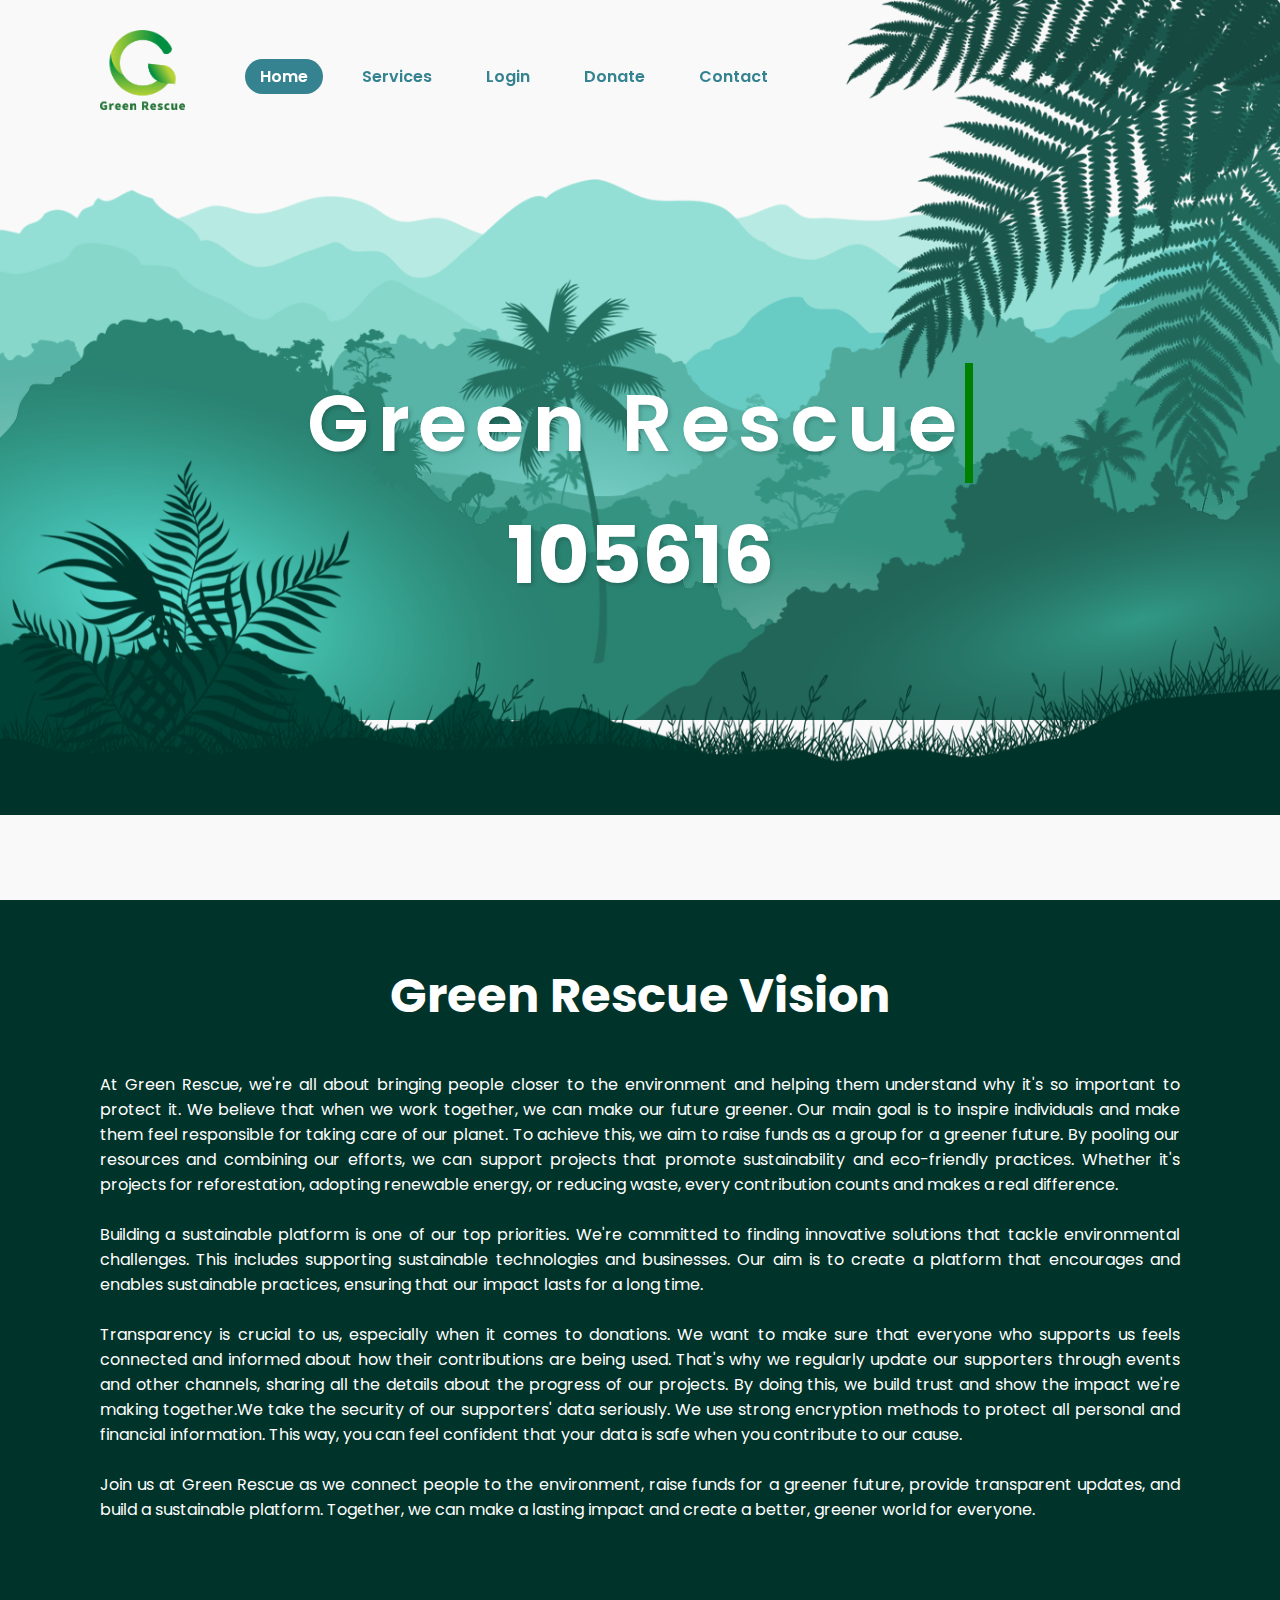
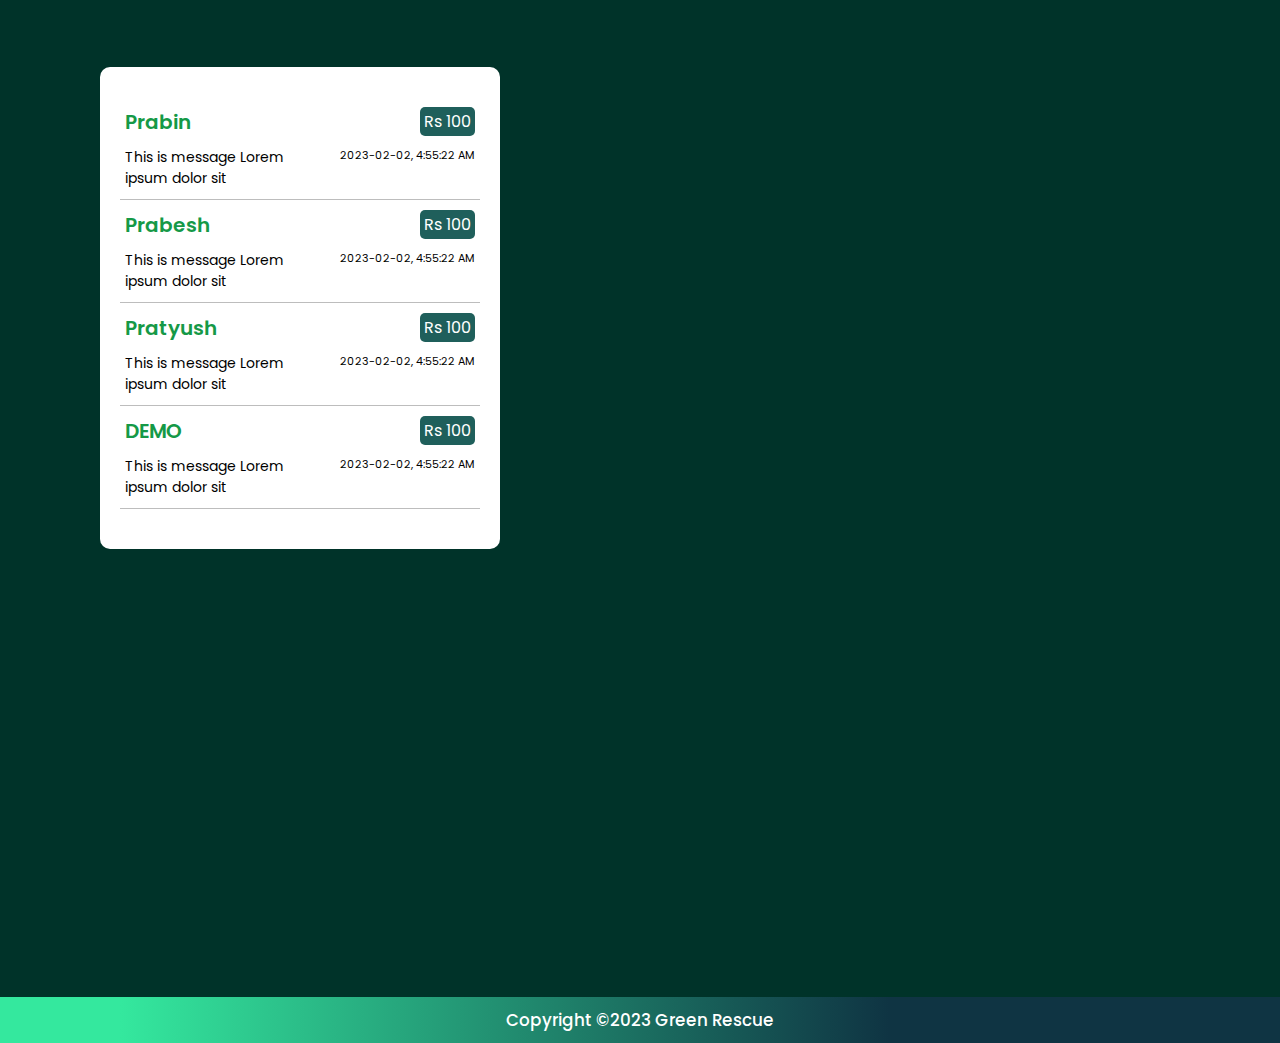
<file: index.html>
<!DOCTYPE html>
<html lang="en">
  <head>
    <meta charset="UTF-8" />
    <meta http-equiv="X-UA-Compatible" content="IE=edge" />
    <meta name="viewport" content="width=device-width, initial-scale=1.0" />
    <title>Green Rescue</title>
    <link rel="stylesheet" href="style.css" />
    <style>
      .typewriter h1 {
        color: #fff;
        font-size: 80px;
        font-weight: 600;
        font-family: poppins;
        overflow: hidden;
        /* Ensures the content is not revealed until the animation */
        border-right: 0.1em solid green;
        /* The typwriter cursor */
        white-space: nowrap;
        /* Keeps the content on a single line */
        margin: 0 auto;
        /* Gives that scrolling effect as the typing happens */
        letter-spacing: 0.1em;
        margin-top: 10%;
        /* Adjust as needed */
        animation: typing 1.5s steps(12, end),
          blink-caret 0.7s step-end infinite;
      }

      /* The typing effect */
      @keyframes typing {
        from {
          width: 0;
        }

        to {
          width: 100%;
        }
      }

      /* The typewriter cursor effect */
      @keyframes blink-caret {
        from,
        to {
          border-color: transparent;
        }

        50% {
          /* border-color: green */
        }
      }
      .container {
        /* margin-top: 10%; */
        /* margin-left: 40%; */
        padding: 60px 100px;
        width: 100%;
        background: #003329;
      }
      .box {
        width: 400px;
        height: max-content;
        border-radius: 10px;
        background: #fff;
        padding: 30px 20px;
      }
      .user {
        border-bottom: 1px solid rgba(128, 128, 128, 0.52);
        margin-bottom: 10px;
      }

      .row {
        display: flex;
        justify-content: space-between;
        margin: 10px 5px;
      }

      .row2 {
        display: flex;
        justify-content: space-between;
        margin: 10px 5px;
      }
      .name {
        color: #159947;
        font-size: 20px;
        font-weight: 600;
      }
      .message {
        font-size: 14px;
        max-width: 200px;
      }
      .amt {
        background: #1f5f5b;
        color: white;
        padding: 2px 4px;
        border-radius: 5px;
        text-align: center;
        justify-content: center;
      }
      .date {
        font-size: 11px;
      }
    </style>
  </head>

  <body>
    <header>
      <h2 class="logo"><img src="img/logo.png" alt="" height="80px" /></h2>
      <nav class="navigation">
        <a href="index.html" class="active">Home</a>
        <a href="#">Services</a>
        <a href="login.php">Login</a>
        <a href="payment.html">Donate</a>
        <a href="contact.html">Contact</a>
      </nav>
    </header>

    <section class="parallax">
      <img src="img/hill1.png" id="hill1" />
      <img src="img/hill2.png" id="hill2" />
      <img src="img/hill3.png" id="hill3" />
      <img src="img/hill4.png" id="hill4" />
      <img src="img/hill5.png" id="hill5" />
      <img src="img/tree.png" id="tree" />
      <!-- <h2 id="text">Green Rescue <br /></h2> -->
      <h2 id="text">
        <div class="typewriter">
          <h1>Green Rescue</h1>
          <br />
        </div>
      </h2>

      <h3 data-target="131200" class="count" id="nbr">0</h3>
      <img src="img/leaf.png" id="leaf" />
      <img src="img/plant.png" id="plant" />
    </section>

    <section class="describe">
      <h2>Green Rescue Vision</h2>
      <p>
        At Green Rescue, we're all about bringing people closer to the
        environment and helping them understand why it's so important to protect
        it. We believe that when we work together, we can make our future
        greener. Our main goal is to inspire individuals and make them feel
        responsible for taking care of our planet. To achieve this, we aim to
        raise funds as a group for a greener future. By pooling our resources
        and combining our efforts, we can support projects that promote
        sustainability and eco-friendly practices. Whether it's projects for
        reforestation, adopting renewable energy, or reducing waste, every
        contribution counts and makes a real difference. <br /><br />

        Building a sustainable platform is one of our top priorities. We're
        committed to finding innovative solutions that tackle environmental
        challenges. This includes supporting sustainable technologies and
        businesses. Our aim is to create a platform that encourages and enables
        sustainable practices, ensuring that our impact lasts for a long time.
        <br /><br />

        Transparency is crucial to us, especially when it comes to donations. We
        want to make sure that everyone who supports us feels connected and
        informed about how their contributions are being used. That's why we
        regularly update our supporters through events and other channels,
        sharing all the details about the progress of our projects. By doing
        this, we build trust and show the impact we're making together.We take
        the security of our supporters' data seriously. We use strong encryption
        methods to protect all personal and financial information. This way, you
        can feel confident that your data is safe when you contribute to our
        cause. <br /><br />

        Join us at Green Rescue as we connect people to the environment, raise
        funds for a greener future, provide transparent updates, and build a
        sustainable platform. Together, we can make a lasting impact and create
        a better, greener world for everyone. <br /><br />
      </p>
    </section>
    <div class="container">
      <div class="box">
        <div class="user">
          <div class="row">
            <div class="name">Prabin</div>
            <div class="amount"><div class="amt">Rs 100</div></div>
          </div>
          <div class="row2">
            <div class="message">This is message Lorem ipsum dolor sit</div>
            <div class="date">2023-02-02, 4:55:22 AM</div>
          </div>
        </div>
        <div class="user">
          <div class="row">
            <div class="name">Prabesh</div>
            <div class="amount"><div class="amt">Rs 100</div></div>
          </div>
          <div class="row2">
            <div class="message">This is message Lorem ipsum dolor sit</div>
            <div class="date">2023-02-02, 4:55:22 AM</div>
          </div>
        </div>
        <div class="user">
          <div class="row">
            <div class="name">Pratyush</div>
            <div class="amount"><div class="amt">Rs 100</div></div>
          </div>
          <div class="row2">
            <div class="message">This is message Lorem ipsum dolor sit</div>
            <div class="date">2023-02-02, 4:55:22 AM</div>
          </div>
        </div>

        <div class="user">
          <div class="row">
            <div class="name">DEMO</div>
            <div class="amount"><div class="amt">Rs 100</div></div>
          </div>
          <div class="row2">
            <div class="message">This is message Lorem ipsum dolor sit</div>
            <div class="date">2023-02-02, 4:55:22 AM</div>
          </div>
        </div>
      </div>
    </div>

    <footer>
      <p>Copyright &copy;2023 Green Rescue</p>
    </footer>

    <script src="script.js"></script>
    <script>
      const counters = document.querySelectorAll(".count");
      const speed = 200;

      counters.forEach((counter) => {
        const updateCount = () => {
          const target = parseInt(+counter.getAttribute("data-target"));
          const count = parseInt(+counter.innerText);
          const increment = Math.trunc(target / speed);
          console.log(increment);

          if (count < target) {
            counter.innerText = count + increment;
            setTimeout(updateCount, 1);
          } else {
            count.innerText = target;
          }
        };
        updateCount();
      });
      window.addEventListener("scroll", () => {
        let value = window.scrollY;
        nbr.style.marginTop = value * 1.5 + "px";
      });
    </script>
  </body>
</html>
</file>
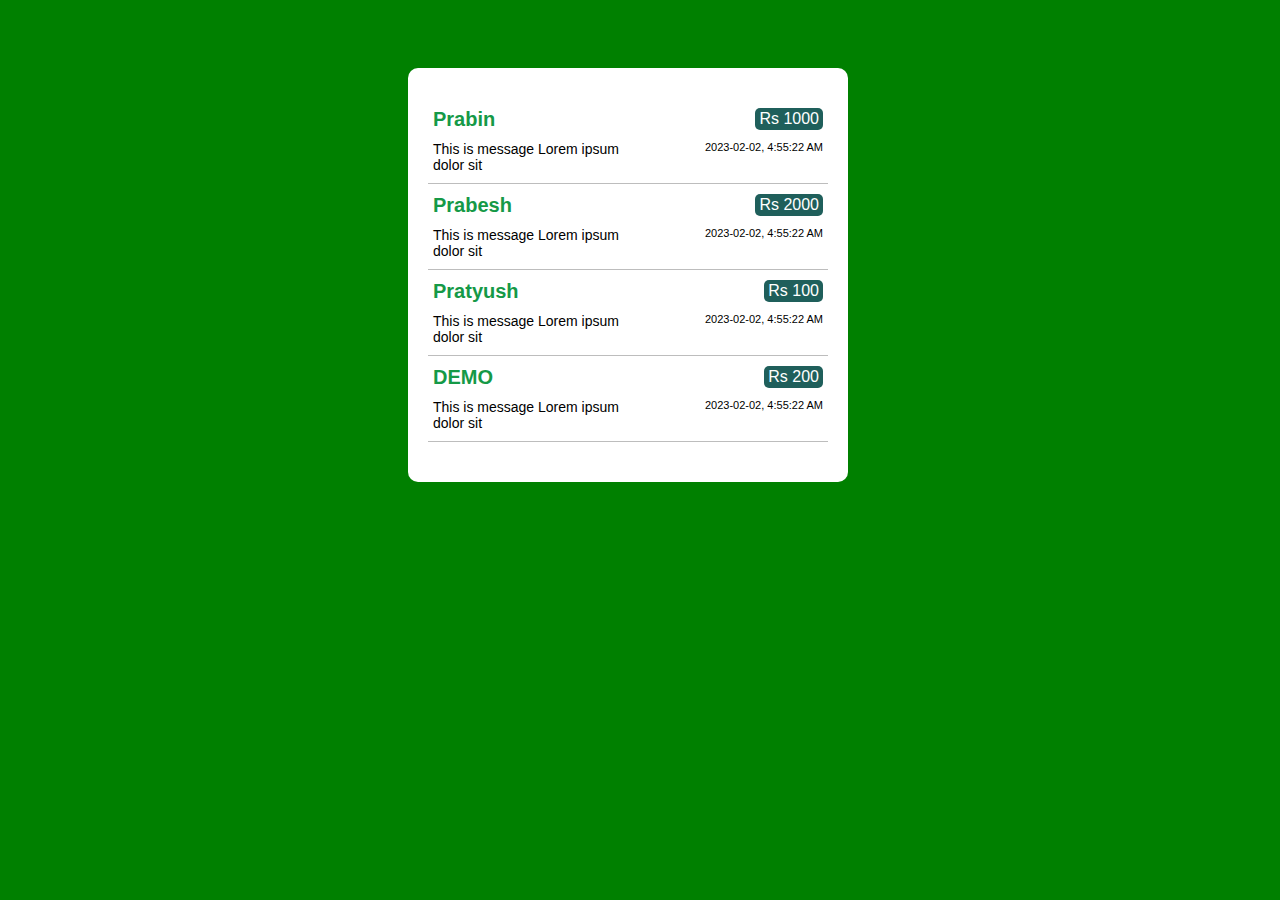
<file: donator.html>
<!DOCTYPE html>
<html lang="en">
  <head>
    <meta charset="UTF-8" />
    <meta name="viewport" content="width=device-width, initial-scale=1.0" />
    <title>donation</title>
    <style>
      body {
        background: green;
        font-family: "Poppins", sans-serif;
      }
      .container {
        /* margin-top: 10%; */
        /* margin-left: 40%; */
        padding: 60px 400px;
        width: 100%;
      }
      .box {
        width: 400px;
        height: max-content;
        border-radius: 10px;
        background: #fff;
        padding: 30px 20px;
      }
      .user {
        border-bottom: 1px solid rgba(128, 128, 128, 0.52);
        margin-bottom: 10px;
      }

      .row {
        display: flex;
        justify-content: space-between;
        margin: 10px 5px;
      }

      .row2 {
        display: flex;
        justify-content: space-between;
        margin: 10px 5px;
      }
      .name {
        color: #159947;
        font-size: 20px;
        font-weight: 600;
      }
      .message {
        font-size: 14px;
        max-width: 200px;
      }
      .amt {
        background: #1f5f5b;
        color: white;
        padding: 2px 4px;
        border-radius: 5px;
        text-align: center;
        justify-content: center;
      }
      .date {
        font-size: 11px;
      }
    </style>
  </head>
  <body>
    <div class="container">
      <div class="box">
        <div class="user">
          <div class="row">
            <div class="name">Prabin</div>
            <div class="amount"><div class="amt">Rs 1000</div></div>
          </div>
          <div class="row2">
            <div class="message">This is message Lorem ipsum dolor sit</div>
            <div class="date">2023-02-02, 4:55:22 AM</div>
          </div>
        </div>
        <div class="user">
          <div class="row">
            <div class="name">Prabesh</div>
            <div class="amount"><div class="amt">Rs 2000</div></div>
          </div>
          <div class="row2">
            <div class="message">This is message Lorem ipsum dolor sit</div>
            <div class="date">2023-02-02, 4:55:22 AM</div>
          </div>
        </div>
        <div class="user">
          <div class="row">
            <div class="name">Pratyush</div>
            <div class="amount"><div class="amt">Rs 100</div></div>
          </div>
          <div class="row2">
            <div class="message">This is message Lorem ipsum dolor sit</div>
            <div class="date">2023-02-02, 4:55:22 AM</div>
          </div>
        </div>
        <div class="user">
          <div class="row">
            <div class="name">DEMO</div>
            <div class="amount"><div class="amt">Rs 200</div></div>
          </div>
          <div class="row2">
            <div class="message">This is message Lorem ipsum dolor sit</div>
            <div class="date">2023-02-02, 4:55:22 AM</div>
          </div>
        </div>
      </div>
    </div>
  </body>
</html>
</file>
<file: style.css>
/* Poppins Font */
@import url("https://fonts.googleapis.com/css2?family=Poppins:wght@300;400;500;600;700;800;900&display=swap");

/* All Elements */
* {
  margin: 0;
  padding: 0;
  box-sizing: border-box;
  /*All changes will apply without increasing box size*/
  font-family: "Poppins", sans-serif;
}

/* Home page */

body {
  background-color: #f9f9f9;
  min-height: 100vh;
  overflow-x: hidden;
}

header {
  position: absolute;
  /* Act as if it don't belong to HTML */
  top: 0;
  left: 0;
  width: 100%;
  padding: 30px 100px;
  display: flex;
  justify-content: flex-start;
  align-items: center;
  z-index: 100;
  /* For overlapping. Higher will be shown at front */
}

.logo {
  font-size: 2em;
  color: #358391;
  pointer-events: none;
  margin-right: 50px;
}

.navigation a {
  color: #358391;
  padding: 6px 15px;
  margin: 0px 10px;
  text-decoration: none;
  font-weight: 600;
  border-radius: 20px;
}

.navigation a:hover,
.navigation a.active {
  color: #ffffff;
  background-color: #358391;
}

.parallax {
  position: relative;
  /*Change direction from it's current position; top, right, bottom and left  */
  display: flex;
  justify-content: center;
  align-items: center;
  height: 100vh;
  overflow: hidden;
}

#text {
  position: absolute;
  font-size: 5em;
  color: #fff;
  text-shadow: 2px 2px 4px rgba(0, 0, 0, 0.2);
  z-index: 1;
}
#nbr {
  position: absolute;
  top: 55%;
  font-size: 5em;
  color: #fff;
  text-shadow: 2px 2px 4px rgba(0, 0, 0, 0.2);
  z-index: 1;
}

#plant {
  position: relative;
  z-index: 0;
}

.parallax img {
  position: absolute;
  top: 0;
  left: 0;
  width: 100%;
  pointer-events: none;
}

.describe {
  position: relative;
  background: #003329;
  padding: 60px 100px;
}

.describe h2 {
  font-size: 3em;
  color: #fff;
  text-align: center;
  margin-bottom: 40px;
}

.describe p {
  font-size: 1em;
  color: #fff;
  text-align: justify;
}

/* Login page CSS */

.wave {
  position: fixed;
  bottom: 0;
  left: 0;
  z-index: -1;
  height: 100%;
}

.container {
  /* Sets the width of the container to 100% of the viewport width.  */
  width: 100vw;
  /* Sets the height of the container to 100% of the viewport height.  */
  height: 110vh;
  display: grid;
  /*  Sets the number and width of columns in the grid. Two columns of equal width. "1fr" means that each column should take up an equal amount of available space. */
  grid-template-columns: repeat(2, 1fr);
  grid-gap: 7rem;
  /* Spacing between the elements within the grid */
  padding: 0 2rem;
}

.img {
  display: flex;
  justify-content: flex-end;
  align-items: center;
}

.login-content {
  display: flex;
  align-items: center;
  text-align: center;
  justify-content: flex-start;
}

.img img {
  width: 500px;
  margin-top: 60px;
  pointer-events: none;
}

/* Leaf animation */

#newleaf {
  position: absolute;
  top: -9%;
  right: 0;
  animation: floatAnimation 5s infinite;
  width: 60%;
  pointer-events: none;
}

@keyframes floatAnimation {
  0% {
    transform: translate(0, 0);
  }

  50% {
    transform: translate(50px, 50px);
  }

  100% {
    transform: translate(0, 0);
  }
}

form {
  width: 360px;
}

.avatar {
  width: 110px;
}

/* Floating animation */

@keyframes float {
  0% {
    transform: translateY(0);
  }

  50% {
    transform: translateY(-10px);
  }

  100% {
    transform: translateY(0);
  }
}

.floating-img {
  animation: float 4s infinite;
}

.login-content h2 {
  text-transform: uppercase;
  color: #333;
  font-size: 2.5rem;
  margin: 15px 0px;
}

.input-div {
  position: relative;
  display: grid;
  grid-template-columns: 7% 93%;
  margin: 25px 0;
  padding: 5px 0;
  border-bottom: 2px solid #d9d9d9;
}

.input-div:after,
.input-div:before {
  content: "";
  position: absolute;
  bottom: -2px;
  width: 0;
  height: 2px;
  background-color: #32be8f;
  transition: 0.3s;
}

.input-div:after {
  right: 50%;
}

.input-div:before {
  left: 50%;
}

.input-div.focus > div > h5 {
  top: -5px;
  font-size: 15px;
}

.input-div.focus .i i {
  color: #32be8f;
}

.input-div.focus:after,
.input-div.focus:before {
  width: 50%;
}

.login-content .input-div.one {
  margin-top: 0;
}

.input-div.two {
  margin-bottom: 4px;
}

.i {
  display: flex;
  justify-content: center;
  align-items: center;
}

.i i {
  color: #d9d9d9;
  transition: 0.3s;
}

.input-div > div {
  position: relative;
  height: 45px;
}

.input-div > div h5 {
  position: absolute;
  left: 10px;
  top: 50%;
  transform: translateY(-50%);
  color: #999;
  font-size: 18px;
  transition: 0.3s;
}

.input {
  display: absolute;
  width: 100%;
  height: 100%;
  top: 0;
  left: 0;
  padding: 0.5rem 0.7rem;
  font-size: 1.2rem;
  border: none;
  /* Border outside is outline */
  outline: none;
  background: none;
  color: #555;
}

form > a {
  display: block;
  text-align: right;
  text-decoration: none;
  color: #999;
  font-size: 0.9rem;
  transition: 0.3s;
}
form > span > a {
  /* display: block; */
  text-align: right;
  text-decoration: none;
  color: #999;
  font-size: 0.9rem;
  transition: 0.3s;
}

form > a:hover {
  color: #358391;
}

form > span > a:hover {
  color: #358391;
}

.btn {
  display: block;
  width: 100%;
  height: 50px;
  border-radius: 25px;
  margin: 1rem 0;
  font-size: 1.2rem;
  outline: none;
  border: none;
  background-image: linear-gradient(to right, #32be8f, #38d39f, #32be8f);
  cursor: pointer;
  background-size: 200%;
  transition: 0.5s;
  color: #ffffff;
  text-transform: uppercase;
}

.btn:hover {
  background-position: right;
}

/* For Contact */

.contact_container {
  position: relative;
  min-height: 130vh;
  width: 100%;
  background-color: #fafafa;
  padding: 2rem;
  overflow: hidden;
  display: flex;
  justify-content: center;
  align-items: center;
}

.form-detail {
  width: 100%;
  max-width: 820px;
  background-color: #fff;
  overflow: hidden;
  border-radius: 10px;
  box-shadow: 0 0 20px 1px rgba(0, 0, 0, 0.1);
  z-index: 1000;
  display: grid;
  grid-template-columns: repeat(2, 1fr);
}

.contact-form {
  background-color: #1abc9c;
  position: relative;
}

.circle {
  border-radius: 50%;
  background: linear-gradient(135deg, transparent 20%, #149279);
  position: absolute;
}

.circle.one {
  height: 130px;
  width: 130px;
  top: 130px;
  right: -35px;
}

.circle.two {
  height: 80px;
  width: 80px;
  top: 10px;
  right: 30px;
}

.contact-form:before {
  content: "";
  position: absolute;
  width: 26px;
  height: 26px;
  background-color: #1abc9c;
  transform: rotate(45deg);
  top: 50px;
  left: -13px;
}

.form-fill {
  padding: 2.3rem 2.2rem;
  z-index: 10;
  overflow: hidden;
  position: relative;
}

.title {
  color: #fff;
  font-weight: 500;
  font-size: 1.5rem;
  line-height: 1;
  margin-bottom: 0.7rem;
}

.input-container {
  position: relative;
  margin: 1rem 0;
}

.contact_input {
  width: 100%;
  outline: none;
  border: 2px solid #fafafa;
  background: none;
  padding: 0.6rem 1.2rem;
  color: #fff;
  font-weight: 500;
  font-size: 0.95rem;
  letter-spacing: 0.5px;
  border-radius: 25px;
  transition: 0.3s;
}

textarea.contact_input {
  padding: 0.8rem 1.2rem;
  min-height: 150px;
  border-radius: 22px;
  resize: none;
  overflow-y: auto;
}

.input-container label {
  position: absolute;
  top: 50%;
  left: 15px;
  transform: translateY(-50%);
  padding: 0 0.4rem;
  color: #fafafa;
  font-size: 0.9rem;
  font-weight: 400;
  pointer-events: none;
  z-index: 1000;
  transition: 0.5s;
}

.input-container.textarea label {
  top: 1rem;
  transform: translateY(0);
}

.contact_btn {
  padding: 0.6rem 1.3rem;
  background-color: #fff;
  border: 2px solid #fafafa;
  font-size: 0.95rem;
  color: #1abc9c;
  line-height: 1;
  border-radius: 25px;
  outline: none;
  cursor: pointer;
  transition: 0.3s;
  margin: 0;
}

.contact_btn:hover {
  background-color: transparent;
  color: #fff;
}

.input-container span {
  position: absolute;
  top: 0;
  left: 25px;
  transform: translateY(-50%);
  font-size: 0.8rem;
  padding: 0 0.4rem;
  color: transparent;
  pointer-events: none;
  z-index: 500;
}

.input-container span:before,
.input-container span:after {
  content: "";
  position: absolute;
  width: 10%;
  opacity: 0;
  transition: 0.3s;
  height: 5px;
  background-color: #1abc9c;
  top: 50%;
  transform: translateY(-50%);
}

.input-container span:before {
  left: 50%;
}

.input-container span:after {
  right: 50%;
}

.input-container.focus label {
  top: 0;
  transform: translateY(-50%);
  left: 25px;
  font-size: 0.8rem;
}

.input-container.focus span:before,
.input-container.focus span:after {
  width: 50%;
  opacity: 1;
}

.icon {
  width: 26px;
  margin-right: 0.7rem;
}

.contact-info {
  padding: 2.3rem 2.2rem;
  position: relative;
}

.contact-info .title {
  color: #1abc9c;
}

.text {
  color: #333;
  margin: 1.5rem 0 2rem 0;
}

.information {
  display: flex;
  color: #555;
  margin: 0.7rem 0;
  align-items: center;
  font-size: 0.95rem;
}

.social-media {
  padding: 2rem 0 0 0;
}

.social-media p {
  color: #333;
}

.social-icons {
  display: flex;
  margin-top: 0.5rem;
}

.social-icons a {
  width: 35px;
  height: 35px;
  border-radius: 5px;
  background: linear-gradient(45deg, #1abc9c, #149279);
  color: #fff;
  text-align: center;
  line-height: 35px;
  margin-right: 0.5rem;
  transition: 0.3s;
}

.social-icons a:hover {
  transform: scale(1.05);
}

.contact-info:before {
  content: "";
  position: absolute;
  width: 110px;
  height: 100px;
  border: 22px solid #1abc9c;
  border-radius: 50%;
  bottom: -80px;
  right: 50px;
  opacity: 0.3;
}

.big-circle {
  position: absolute;
  width: 500px;
  height: 500px;
  border-radius: 50%;
  background: linear-gradient(to bottom, #1cd4af, #159b80);
  bottom: 50%;
  right: 50%;
  transform: translate(-40%, 38%);
}

.big-circle:after {
  content: "";
  position: absolute;
  width: 360px;
  height: 360px;
  background-color: #fafafa;
  border-radius: 50%;
  top: calc(50% - 180px);
  left: calc(50% - 180px);
}

.square {
  position: absolute;
  height: 400px;
  top: 50%;
  left: 50%;
  transform: translate(185%, 11%);
  opacity: 0.2;
}

footer {
  position: sticky;
  clear: both;
  top: 100%;
  background: linear-gradient(
    to right,
    rgb(52, 232, 158) 9.4%,
    rgb(15, 52, 67) 69.5%
  );
  color: #fff;
  padding: 10px;
  text-align: center;
  font-size: 1.05rem;
  font-weight: 500;
}

/* Media queries */

@media screen and (max-width: 1050px) {
  .container {
    grid-gap: 5rem;
  }
}

@media screen and (max-width: 1000px) {
  form {
    width: 290px;
  }

  .login-content h2 {
    font-size: 2.4rem;
    margin: 8px 0;
  }

  .img img {
    width: 400px;
  }
}

@media screen and (max-width: 900px) {
  .container {
    grid-template-columns: 1fr;
  }

  .img {
    display: none;
  }

  .wave {
    display: none;
  }

  .login-content {
    justify-content: center;
  }
}

@media (max-width: 850px) {
  .form-detail {
    grid-template-columns: 1fr;
  }

  .contact-info:before {
    bottom: initial;
    top: -75px;
    right: 65px;
    transform: scale(0.95);
  }

  .contact-form:before {
    top: -13px;
    left: initial;
    right: 70px;
  }

  .square {
    transform: translate(140%, 43%);
    height: 350px;
  }

  .big-circle {
    bottom: 75%;
    transform: scale(0.9) translate(-40%, 30%);
    right: 50%;
  }

  .text {
    margin: 1rem 0 1.5rem 0;
  }

  .social-media {
    padding: 1.5rem 0 0 0;
  }
}

@media (max-width: 480px) {
  .contact_container {
    padding: 1.5rem;
  }

  .contact-info:before {
    display: none;
  }

  .square,
  .big-circle {
    display: none;
  }

  .form-fill,
  .contact-info {
    padding: 1.7rem 1.6rem;
  }

  .text,
  .information,
  .social-media p {
    font-size: 0.8rem;
  }

  .title {
    font-size: 1.15rem;
  }

  .social-icons a {
    width: 30px;
    height: 30px;
    line-height: 30px;
  }

  .icon {
    width: 23px;
  }

  .contact_input {
    padding: 0.45rem 1.2rem;
  }

  .contact_btn {
    padding: 0.45rem 1.2rem;
  }
}

/* Scrollbar change color */
::-webkit-scrollbar {
  width: 10px;
}

::-webkit-scrollbar-track {
  background: linear-gradient(#149279 20%, #555 90%);
}

::-webkit-scrollbar-thumb {
  border-radius: 10px;
  background-color: #4dccc6;
  background-image: linear-gradient(315deg, #4dccc6 0%, #96e4df 74%);
}
</file>
